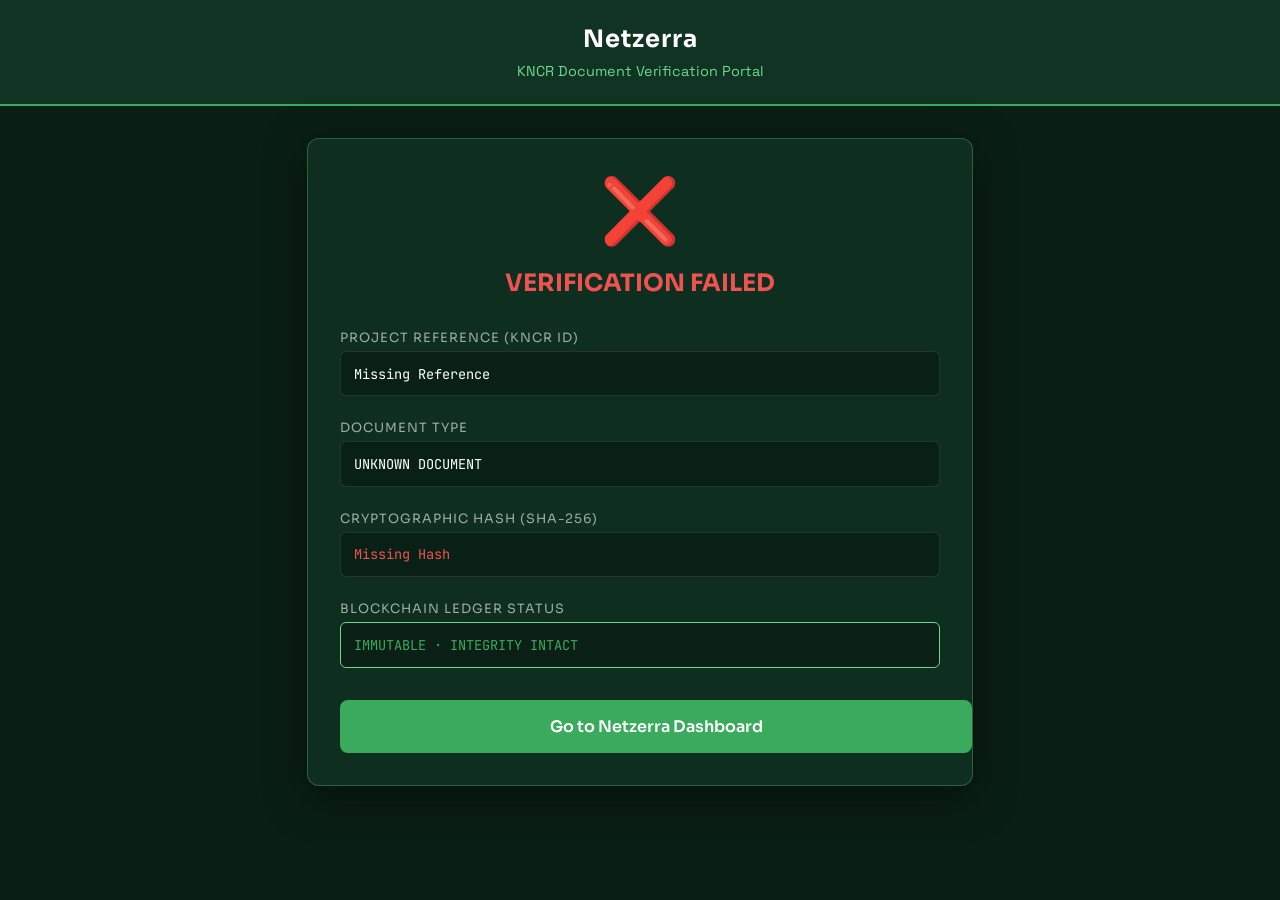
<file: verify/index.html>
<!DOCTYPE html>
<html lang="en">
<head>
  <meta charset="UTF-8">
  <meta name="viewport" content="width=device-width, initial-scale=1.0, maximum-scale=1.0">
  <title>Netzerra KNCR Document Verification</title>
  <link rel="preconnect" href="https://fonts.googleapis.com">
  <link rel="preconnect" href="https://fonts.gstatic.com" crossorigin>
  <link href="https://fonts.googleapis.com/css2?family=Sora:wght@300;400;500;600;700;800&family=Space+Grotesk:wght@300;400;500;600;700&family=JetBrains+Mono:wght@400;600&display=swap" rel="stylesheet">
  <style>
    :root {
      --deep: #0a1f14;
      --forest: #103323;
      --leaf: #3AAA5C;
      --mint: #6DD98C;
      --gold: #D4AF37;
    }
    body {
      margin: 0; padding: 0;
      background-color: var(--deep);
      color: #fff;
      font-family: 'Sora', sans-serif;
      display: flex;
      flex-direction: column;
      align-items: center;
      min-height: 100vh;
      overflow-x: hidden;
    }
    .header {
      width: 100%;
      background: var(--forest);
      padding: 1.5rem 1rem;
      text-align: center;
      border-bottom: 2px solid var(--leaf);
    }
    .title {
      font-size: 1.5rem;
      font-weight: 700;
      letter-spacing: 1px;
      margin: 0;
    }
    .subtitle {
      font-family: 'Space Grotesk', sans-serif;
      color: var(--mint);
      font-size: 0.9rem;
      margin-top: 0.5rem;
    }
    .container {
      max-width: 600px;
      width: 90%;
      margin: 2rem auto;
      background: rgba(16, 51, 35, 0.8);
      border: 1px solid rgba(109, 217, 140, 0.3);
      border-radius: 12px;
      padding: 2rem;
      box-shadow: 0 10px 40px rgba(0,0,0,0.5);
    }
    .status-icon {
      font-size: 4rem;
      text-align: center;
      margin-bottom: 1rem;
    }
    .status-text {
      text-align: center;
      font-size: 1.5rem;
      font-weight: 700;
      color: var(--mint);
      margin-bottom: 2rem;
      text-transform: uppercase;
    }
    .field {
      margin-bottom: 1.5rem;
    }
    .label {
      font-size: 0.8rem;
      color: rgba(255, 255, 255, 0.6);
      text-transform: uppercase;
      letter-spacing: 1px;
      margin-bottom: 0.3rem;
    }
    .value {
      font-family: 'JetBrains Mono', monospace;
      font-size: 0.85rem;
      color: #fff;
      word-break: break-all;
      background: rgba(0,0,0,0.3);
      padding: 0.8rem;
      border-radius: 6px;
      border: 1px solid rgba(255,255,255,0.1);
    }
    .back-btn {
      display: block;
      width: 100%;
      padding: 1rem;
      background: var(--leaf);
      color: #fff;
      text-align: center;
      text-decoration: none;
      font-weight: 600;
      border-radius: 8px;
      margin-top: 2rem;
      transition: background 0.2s;
    }
    .back-btn:hover {
      background: var(--mint);
      color: var(--deep);
    }
  </style>
</head>
<body>

  <div class="header">
    <h1 class="title">Netzerra</h1>
    <div class="subtitle">KNCR Document Verification Portal</div>
  </div>

  <div class="container" id="verification-card">
    <div class="status-icon">✅</div>
    <div class="status-text">Document Verified</div>
    
    <div class="field">
      <div class="label">Project Reference (KNCR ID)</div>
      <div class="value" id="val-ref">Loading...</div>
    </div>
    
    <div class="field">
      <div class="label">Document Type</div>
      <div class="value" id="val-doc">Loading...</div>
    </div>
    
    <div class="field">
      <div class="label">Cryptographic Hash (SHA-256)</div>
      <div class="value" id="val-hash" style="color: var(--mint);">Loading...</div>
    </div>

    <div class="field">
      <div class="label">Blockchain Ledger Status</div>
      <div class="value" style="border-color: var(--mint); color: var(--leaf);">IMMUTABLE · INTEGRITY INTACT</div>
    </div>
    
    <a href="../" class="back-btn">Go to Netzerra Dashboard</a>
  </div>

  <script>
    // Extract query parameters from URL
    const params = new URLSearchParams(window.location.search);
    const hash = params.get('hash') || 'Missing Hash';
    const ref = params.get('ref') || 'Missing Reference';
    const doc = params.get('doc') || 'Unknown Document';

    // Format doc type for readability
    let docLabel = doc.toUpperCase();
    if (doc === 'pcn') docLabel = 'Project Concept Note (PCN)';
    if (doc === 'pdd') docLabel = 'Project Design Document (PDD)';

    // Update DOM
    document.getElementById('val-hash').textContent = hash;
    document.getElementById('val-ref').textContent = ref;
    document.getElementById('val-doc').textContent = docLabel;

    // Simulate negative validation if hash is missing
    if (hash === 'Missing Hash' || hash.length < 10) {
      document.querySelector('.status-icon').textContent = '❌';
      document.querySelector('.status-text').textContent = 'Verification Failed';
      document.querySelector('.status-text').style.color = '#EF5350';
      document.getElementById('val-hash').style.color = '#EF5350';
    }
  </script>
</body>
</html>
</file>
